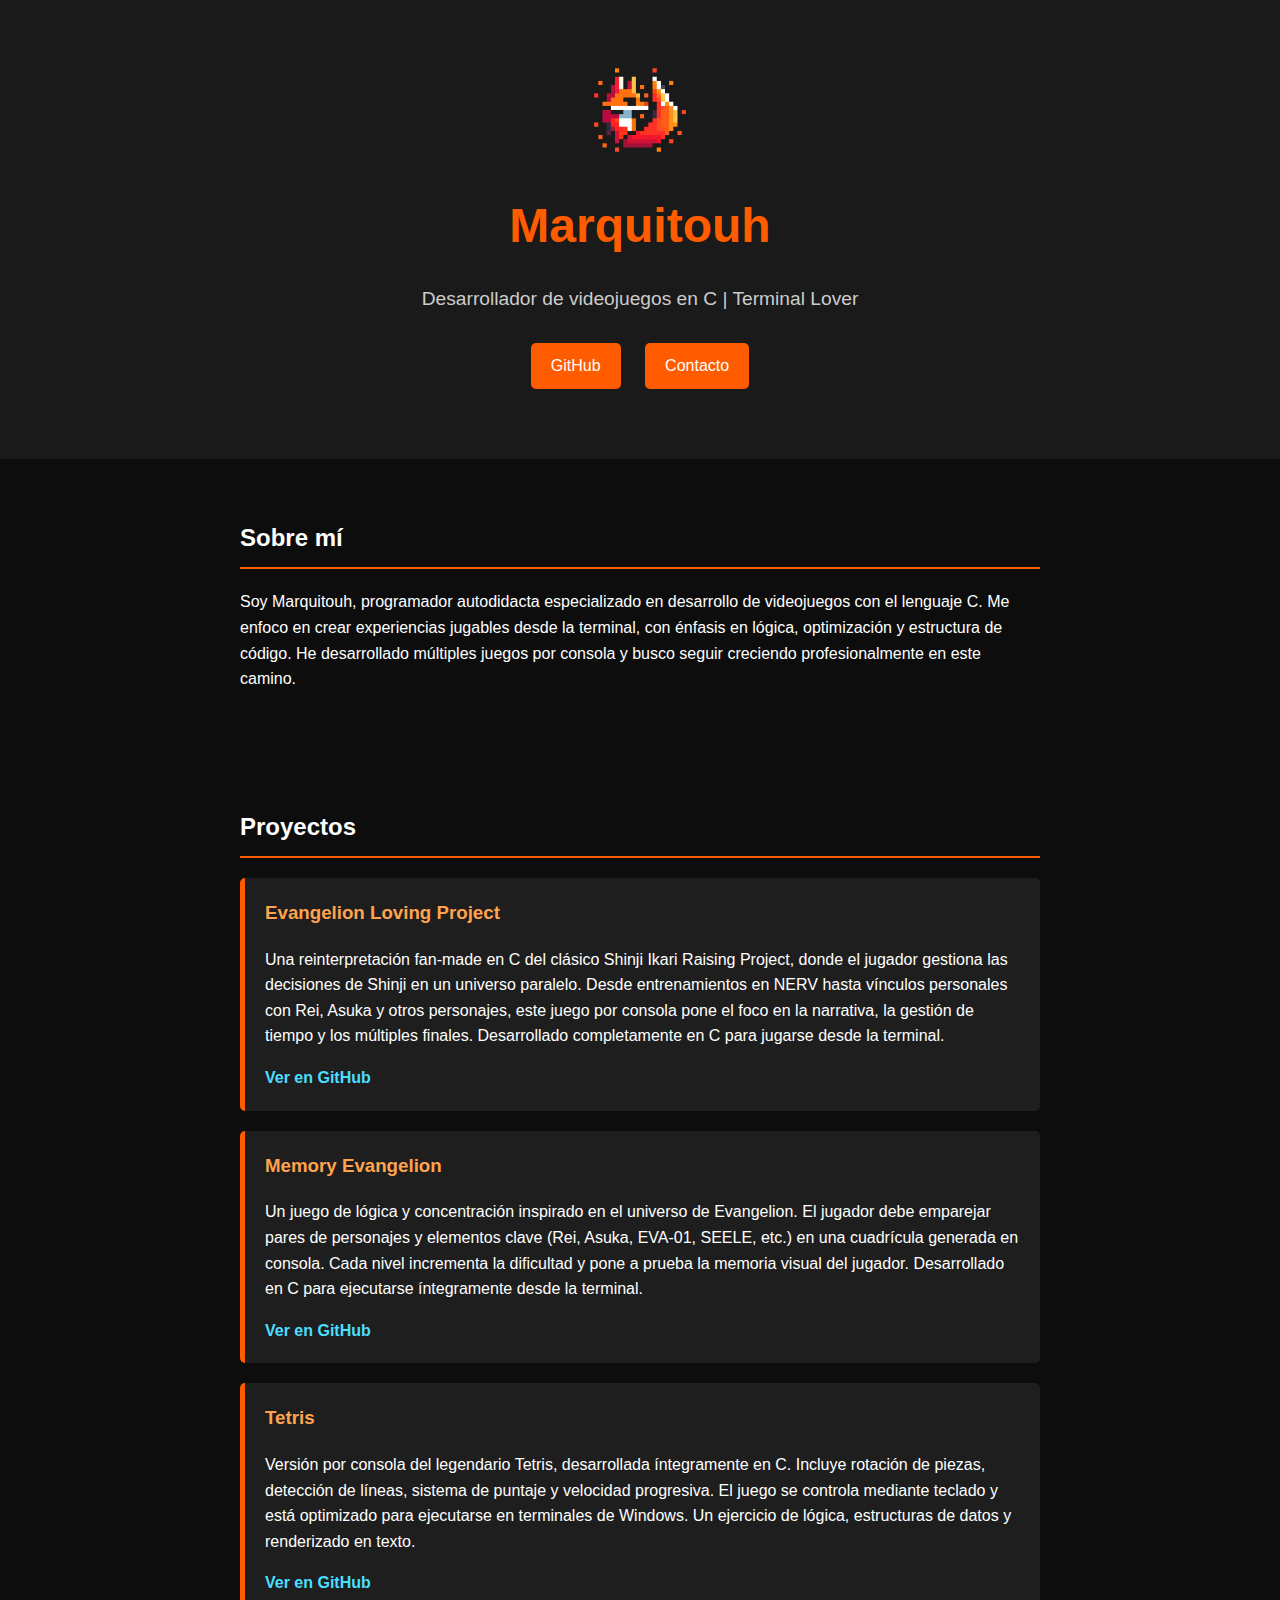
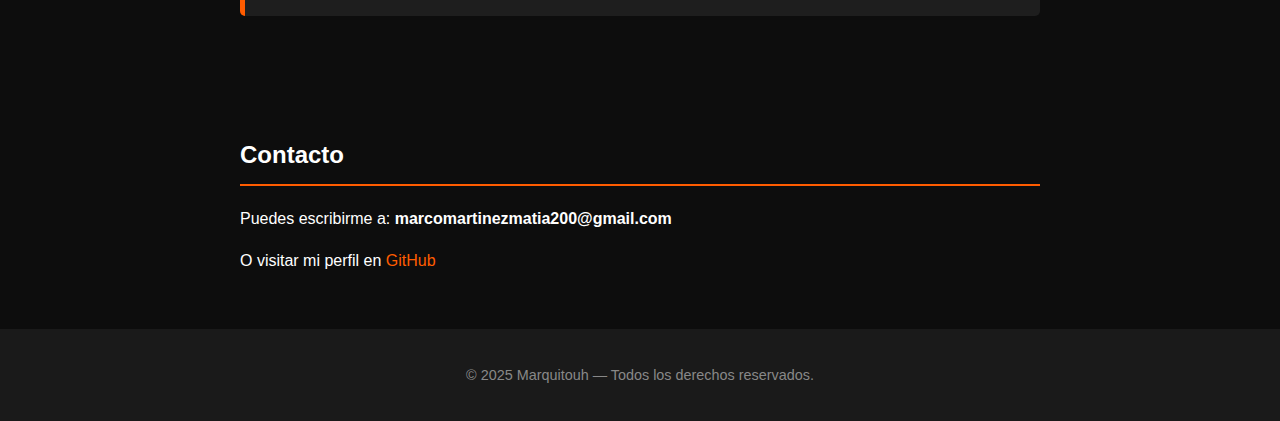
<file: marquitouh.github.io/index.html>
<!DOCTYPE html>
<html lang="es">
<head>
    <meta charset="UTF-8">
    <meta name="viewport" content="width=device-width, initial-scale=1.0">
    <title>Marquitouh | Programador de juegos en C</title>
    <link rel="icon" href="./assets/pixelfox-icon.png" type="image/png">
    <link rel="stylesheet" href="style.css">
</head>
<body>
    <header class="hero">
        <img src="./assets/pixelfox-icon.png" alt="Logo Marquitouh" class="logo">
        <h1>Marquitouh</h1>
        <p>Desarrollador de videojuegos en C | Terminal Lover</p>
        <div class="hero-links">
            <a href="https://github.com/Marquitouh" target="_blank">GitHub</a>
            <a href="#contacto">Contacto</a>
        </div>
    </header>

    <section class="sobre-mi" id="sobre-mi">
        <h2>Sobre mí</h2>
        <p>Soy Marquitouh, programador autodidacta especializado en desarrollo de videojuegos con el lenguaje C. Me enfoco en crear experiencias jugables desde la terminal, con énfasis en lógica, optimización y estructura de código. He desarrollado múltiples juegos por consola y busco seguir creciendo profesionalmente en este camino.</p>
    </section>

    <section class="proyectos" id="proyectos">
        <h2>Proyectos</h2>
        <div class="proyecto">
            <h3>Evangelion Loving Project</h3>
            <p>Una reinterpretación fan-made en C del clásico Shinji Ikari Raising Project, donde el jugador gestiona las decisiones de Shinji en un universo paralelo. Desde entrenamientos en NERV hasta vínculos personales con Rei, Asuka y otros personajes, este juego por consola pone el foco en la narrativa, la gestión de tiempo y los múltiples finales. Desarrollado completamente en C para jugarse desde la terminal.</p>
            <a href="https://github.com/Marquitouh/Evangelion-Loving-Project" target="_blank">Ver en GitHub</a>
        </div>

        <div class="proyecto">
            <h3>Memory Evangelion</h3>
            <p>Un juego de lógica y concentración inspirado en el universo de Evangelion. El jugador debe emparejar pares de personajes y elementos clave (Rei, Asuka, EVA-01, SEELE, etc.) en una cuadrícula generada en consola. Cada nivel incrementa la dificultad y pone a prueba la memoria visual del jugador. Desarrollado en C para ejecutarse íntegramente desde la terminal.</p>
            <a href="https://github.com/Marquitouh/Memory-Evangelion" target="_blank">Ver en GitHub</a>
        </div>

        <div class="proyecto">
            <h3>Tetris</h3>
            <p>Versión por consola del legendario Tetris, desarrollada íntegramente en C. Incluye rotación de piezas, detección de líneas, sistema de puntaje y velocidad progresiva. El juego se controla mediante teclado y está optimizado para ejecutarse en terminales de Windows. Un ejercicio de lógica, estructuras de datos y renderizado en texto.</p>
            <a href="https://github.com/Marquitouh/Tetris" target="_blank">Ver en GitHub</a>
        </div>

    <!-- Agrega más proyectos aquí -->
    </section>

    <section class="contacto" id="contacto">
        <h2>Contacto</h2>
        <p>Puedes escribirme a: <strong>marcomartinezmatia200@gmail.com</strong></p>
        <p>O visitar mi perfil en <a href="https://github.com/Marquitouh" target="_blank">GitHub</a></p>
    </section>

    <footer>
        <p>&copy; 2025 Marquitouh — Todos los derechos reservados.</p>
    </footer>
</body>
</html>
</file>
<file: marquitouh.github.io/style.css>
/* style.css */

body {
    margin: 0;
    font-family: 'Segoe UI', Tahoma, Geneva, Verdana, sans-serif;
    background-color: #0d0d0d;
    color: #ffffff;
    line-height: 1.6;
}

header.hero {
    text-align: center;
    padding: 60px 20px;
    background-color: #1a1a1a;
}

.logo {
    width: 100px;
    height: auto;
    margin-bottom: 20px;
}

.hero h1 {
    font-size: 3em;
    margin: 0;
    color: #ff5c00;
}

.hero p {
    font-size: 1.2em;
    color: #cccccc;
}

.hero-links a {
    display: inline-block;
    margin: 10px;
    padding: 10px 20px;
    background-color: #ff5c00;
    color: #fff;
    text-decoration: none;
    border-radius: 5px;
    transition: background 0.3s ease;
}

.hero-links a:hover {
    background-color: #e65000;
}

section {
    padding: 40px 20px;
    max-width: 800px;
    margin: auto;
}

h2 {
    border-bottom: 2px solid #ff5c00;
    padding-bottom: 10px;
    margin-bottom: 20px;
    color: #ffffff;
}

.proyecto {
    background-color: #1e1e1e;
    padding: 20px;
    margin-bottom: 20px;
    border-left: 5px solid #ff5c00;
    border-radius: 5px;
}

.proyecto h3 {
    margin-top: 0;
    color: #ffa34d;
}

.proyecto a {
    color: #4bdfff;
    text-decoration: none;
    font-weight: bold;
}

.proyecto a:hover {
    text-decoration: underline;
}

.contacto a {
    color: #ff5c00;
    text-decoration: none;
}

.contacto a:hover {
    text-decoration: underline;
}

footer {
    text-align: center;
    padding: 20px;
    background-color: #1a1a1a;
    color: #888;
    font-size: 0.9em;
}
</file>
